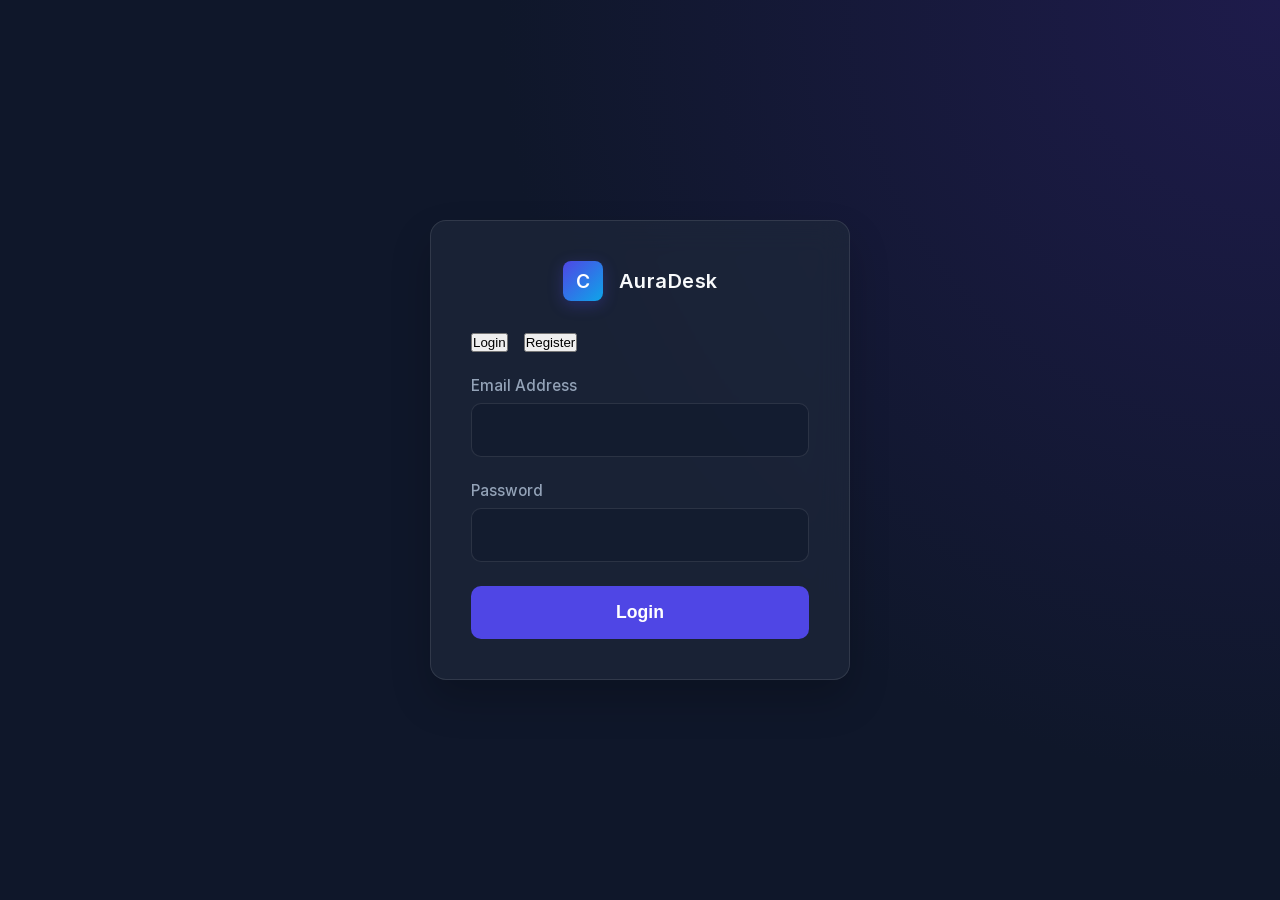
<file: frontend/index.html>
<!DOCTYPE html>
<html lang="en">
<head>
    <meta charset="UTF-8">
    <meta name="viewport" content="width=device-width, initial-scale=1.0">
    <title>AuraDesk - Login</title>
    <link href="css/fonts.css" rel="stylesheet">
    <link rel="stylesheet" href="css/style.css">
</head>
<body>
    <div class="auth-container">
        <div class="glass-card auth-card">
            <div class="logo" style="justify-content: center; margin-bottom: 2rem;">
                <div class="logo-icon">C</div>
                <h2>AuraDesk</h2>
            </div>
            
            <div class="tab-switcher" style="display: flex; gap: 1rem; margin-bottom: 1.5rem;">
                <button id="tab-login" class="tab-btn active" onclick="switchAuthTab('login')">Login</button>
                <button id="tab-register" class="tab-btn" onclick="switchAuthTab('register')">Register</button>
            </div>

            <!-- Login Form -->
            <form id="loginForm" onsubmit="handleLogin(event)">
                <div class="form-group">
                    <label for="loginEmail">Email Address</label>
                    <input type="email" id="loginEmail" required>
                </div>
                <div class="form-group">
                    <label for="loginPassword">Password</label>
                    <input type="password" id="loginPassword" required>
                </div>
                <div class="error-msg" id="loginError" style="color: #ff6b6b; font-size: 0.9rem; margin-bottom: 1rem; display: none;"></div>
                <button type="submit" class="primary-btn">Login</button>
            </form>

            <!-- Register Form -->
            <form id="registerForm" onsubmit="handleRegister(event)" style="display: none;">
                <div class="form-group">
                    <label for="regName">Full Name</label>
                    <input type="text" id="regName" required>
                </div>
                <div class="form-group">
                    <label for="regEmail">Email Address</label>
                    <input type="email" id="regEmail" required>
                </div>
                <div class="form-group">
                    <label for="regPassword">Password</label>
                    <input type="password" id="regPassword" required>
                </div>
                <div class="error-msg" id="regError" style="color: #ff6b6b; font-size: 0.9rem; margin-bottom: 1rem; display: none;"></div>
                <button type="submit" class="primary-btn">Register</button>
            </form>
        </div>
    </div>

    <script src="js/auth.js"></script>
</body>
</html>
</file>
<file: frontend/css/fonts.css>
/* Inter Webfont */
@font-face {
    font-family: 'Inter';
    font-style: normal;
    font-weight: 300 400;
    src: url('../fonts/Inter-Regular.woff2') format('woff2');
}

@font-face {
    font-family: 'Inter';
    font-style: normal;
    font-weight: 500;
    src: url('../fonts/Inter-Medium.woff2') format('woff2');
}

@font-face {
    font-family: 'Inter';
    font-style: normal;
    font-weight: 600 700;
    src: url('../fonts/Inter-SemiBold.woff2') format('woff2');
}
</file>
<file: frontend/css/style.css>
/* --- MODERN CSS RESET & VARIABLES --- */
:root {
    --primary: #4f46e5;
    --primary-hover: #4338ca;
    --secondary: #0ea5e9;
    --bg-dark: #0f172a;
    --bg-card: rgba(30, 41, 59, 0.7);
    --text-main: #f8fafc;
    --text-muted: #94a3b8;
    --accent-red: #ef4444;
    --accent-orange: #f59e0b;
    --accent-green: #10b981;
    --glass-border: rgba(255, 255, 255, 0.1);
    --font-family: 'Inter', sans-serif;
    --transition: all 0.3s ease;
}

* {
    margin: 0;
    padding: 0;
    box-sizing: border-box;
}

body {
    font-family: var(--font-family);
    background: radial-gradient(circle at top right, #1e1b4b, var(--bg-dark), #0f172a);
    color: var(--text-main);
    min-height: 100vh;
    display: flex;
    overflow-x: hidden;
}

/* --- LAYOUT --- */
.auth-container {
    display: flex;
    align-items: center;
    justify-content: center;
    width: 100%;
    min-height: 100vh;
}

.auth-card {
    width: 100%;
    max-width: 420px;
    padding: 2.5rem;
}

.app-container {
    display: flex;
    width: 100%;
    min-height: 100vh;
}

/* Sidebar */
.sidebar {
    width: 280px;
    background: rgba(15, 23, 42, 0.95);
    border-right: 1px solid var(--glass-border);
    padding: 2rem;
    display: flex;
    flex-direction: column;
    gap: 3rem;
    position: sticky;
    top: 0;
    height: 100vh;
}

.logo {
    display: flex;
    align-items: center;
    gap: 1rem;
}

.logo-icon {
    width: 40px;
    height: 40px;
    background: linear-gradient(135deg, var(--primary), var(--secondary));
    border-radius: 8px;
    display: flex;
    align-items: center;
    justify-content: center;
    font-weight: 700;
    font-size: 1.2rem;
    color: white;
    box-shadow: 0 4px 15px rgba(79, 70, 229, 0.3);
}

.logo h2 {
    font-size: 1.25rem;
    font-weight: 600;
    letter-spacing: 0.5px;
}

.nav-links {
    list-style: none;
    display: flex;
    flex-direction: column;
    gap: 0.5rem;
}

.nav-links li {
    padding: 1rem 1.25rem;
    border-radius: 12px;
    cursor: pointer;
    display: flex;
    align-items: center;
    gap: 1rem;
    font-weight: 500;
    color: var(--text-muted);
    transition: var(--transition);
}

.nav-links li:hover {
    background: rgba(255, 255, 255, 0.05);
    color: var(--text-main);
}

.nav-links li.active {
    background: linear-gradient(90deg, rgba(79, 70, 229, 0.15), transparent);
    color: var(--primary);
    border-left: 3px solid var(--primary);
}

/* Main Content */
.main-content {
    flex: 1;
    padding: 3rem 4rem;
    overflow-y: auto;
}

.section-header {
    margin-bottom: 3rem;
    position: relative;
    padding-bottom: 1rem;
}

.section-header::after {
    content: '';
    position: absolute;
    bottom: 0;
    left: 0;
    width: 60px;
    height: 4px;
    background: linear-gradient(90deg, var(--primary), transparent);
    border-radius: 4px;
}

.section-header h1 {
    font-size: 2.5rem;
    font-weight: 700;
    margin-bottom: 0.5rem;
    background: linear-gradient(to right, #fff, var(--text-muted));
    -webkit-background-clip: text;
    -webkit-text-fill-color: transparent;
}

.section-header p {
    color: var(--text-muted);
    font-size: 1.1rem;
}

/* --- UTILITIES --- */
.hidden {
    display: none !important;
}

.glass-card {
    background: var(--bg-card);
    backdrop-filter: blur(16px);
    border: 1px solid var(--glass-border);
    border-radius: 16px;
    padding: 2.5rem;
    box-shadow: 0 20px 40px rgba(0, 0, 0, 0.2);
    transition: transform 0.3s ease, box-shadow 0.3s ease;
}

.glass-card:hover {
    transform: translateY(-2px);
    box-shadow: 0 25px 50px rgba(0, 0, 0, 0.3);
}

/* --- FORMS --- */
.form-container {
    max-width: 600px;
}

.form-group {
    margin-bottom: 1.5rem;
}

.form-group label {
    display: block;
    margin-bottom: 0.5rem;
    font-weight: 500;
    font-size: 0.95rem;
    color: var(--text-muted);
}

input, textarea {
    width: 100%;
    padding: 1rem;
    background: rgba(15, 23, 42, 0.5);
    border: 1px solid var(--glass-border);
    border-radius: 10px;
    color: var(--text-main);
    font-family: inherit;
    font-size: 1rem;
    transition: var(--transition);
}

input:focus, textarea:focus {
    outline: none;
    border-color: var(--primary);
    box-shadow: 0 0 0 3px rgba(79, 70, 229, 0.2);
    background: rgba(15, 23, 42, 0.8);
}

.primary-btn {
    background: var(--primary);
    color: white;
    padding: 1rem 2rem;
    border: none;
    border-radius: 10px;
    font-size: 1.1rem;
    font-weight: 600;
    cursor: pointer;
    width: 100%;
    transition: var(--transition);
    display: flex;
    justify-content: center;
    align-items: center;
    gap: 0.5rem;
}

.primary-btn:hover {
    background: var(--primary-hover);
    transform: translateY(-2px);
    box-shadow: 0 10px 20px rgba(79, 70, 229, 0.3);
}

.secondary-btn {
    background: transparent;
    color: var(--text-main);
    padding: 0.8rem 1.5rem;
    border: 1px solid var(--glass-border);
    border-radius: 8px;
    cursor: pointer;
    transition: var(--transition);
    margin-top: 1.5rem;
}

.secondary-btn:hover {
    background: rgba(255, 255, 255, 0.05);
}

/* --- RESULT MODAL --- */
.result-overlay {
    position: absolute;
    top: 0;
    left: 0;
    width: 100%;
    height: 100%;
    background: rgba(15, 23, 42, 0.8);
    backdrop-filter: blur(8px);
    display: flex;
    align-items: center;
    justify-content: center;
    z-index: 100;
}

.result-card {
    text-align: center;
    max-width: 450px;
    width: 100%;
}

.result-icon {
    width: 60px;
    height: 60px;
    border-radius: 50%;
    margin: 0 auto 1.5rem;
    display: flex;
    align-items: center;
    justify-content: center;
    font-size: 2rem;
}

.result-icon.success {
    background: rgba(16, 185, 129, 0.1);
    color: var(--accent-green);
    border: 2px solid var(--accent-green);
}

.ticket-details {
    margin-top: 2rem;
    text-align: left;
    background: rgba(0, 0, 0, 0.2);
    padding: 1.5rem;
    border-radius: 12px;
}

.detail-row {
    display: flex;
    justify-content: space-between;
    margin-bottom: 0.8rem;
    align-items: center;
}

.detail-row:last-child { margin-bottom: 0; }
.detail-row span:first-child { color: var(--text-muted); }

/* --- DASHBOARD GRID --- */
.dashboard-grid {
    display: grid;
    grid-template-columns: repeat(3, 1fr);
    gap: 2rem;
    margin-bottom: 2rem;
}

.span-2 {
    grid-column: span 2;
}

.kpi-card {
    display: flex;
    flex-direction: column;
    justify-content: center;
}

.kpi-card h3, .chart-card h3 {
    color: var(--text-muted);
    font-size: 1rem;
    font-weight: 500;
    margin-bottom: 1rem;
}

.kpi-value {
    font-size: 4rem;
    font-weight: 700;
    background: linear-gradient(135deg, #38bdf8, #818cf8);
    -webkit-background-clip: text;
    -webkit-text-fill-color: transparent;
}

.refresh-btn {
    width: auto;
    padding: 0.8rem 1.5rem;
    font-size: 0.95rem;
}

/* Animations */
.pop-in {
    animation: popIn 0.4s cubic-bezier(0.175, 0.885, 0.32, 1.275) forwards;
}

@keyframes popIn {
    from { opacity: 0; transform: scale(0.9); }
    to { opacity: 1; transform: scale(1); }
}

.spinner {
    width: 20px;
    height: 20px;
    border: 3px solid rgba(255,255,255,0.3);
    border-radius: 50%;
    border-top-color: #fff;
    animation: spin 1s ease-in-out infinite;
}

@keyframes spin {
    to { transform: rotate(360deg); }
}

/* Badges */
.badge {
    padding: 0.3rem 0.8rem;
    border-radius: 20px;
    font-size: 0.85rem;
    font-weight: 600;
}

.badge.priority {
    background: rgba(239, 68, 68, 0.1);
    color: var(--accent-red);
}

.badge.category {
    background: rgba(14, 165, 233, 0.1);
    color: var(--secondary);
}

/* Simple Bar Charts for Dashboard */
.bar-chart-container {
    display: flex;
    flex-direction: column;
    gap: 1rem;
    margin-top: 1.5rem;
}

.chart-row {
    display: flex;
    align-items: center;
    gap: 1rem;
}

.chart-label {
    width: 120px;
    font-size: 0.9rem;
}

.chart-bar-track {
    flex: 1;
    height: 12px;
    background: rgba(255,255,255,0.05);
    border-radius: 6px;
    overflow: hidden;
}

.chart-bar-fill {
    height: 100%;
    background: linear-gradient(90deg, var(--primary), var(--secondary));
    border-radius: 6px;
    width: 0%;
    transition: width 1s ease-out;
}

.chart-value {
    width: 40px;
    text-align: right;
    font-weight: 600;
}
</file>
